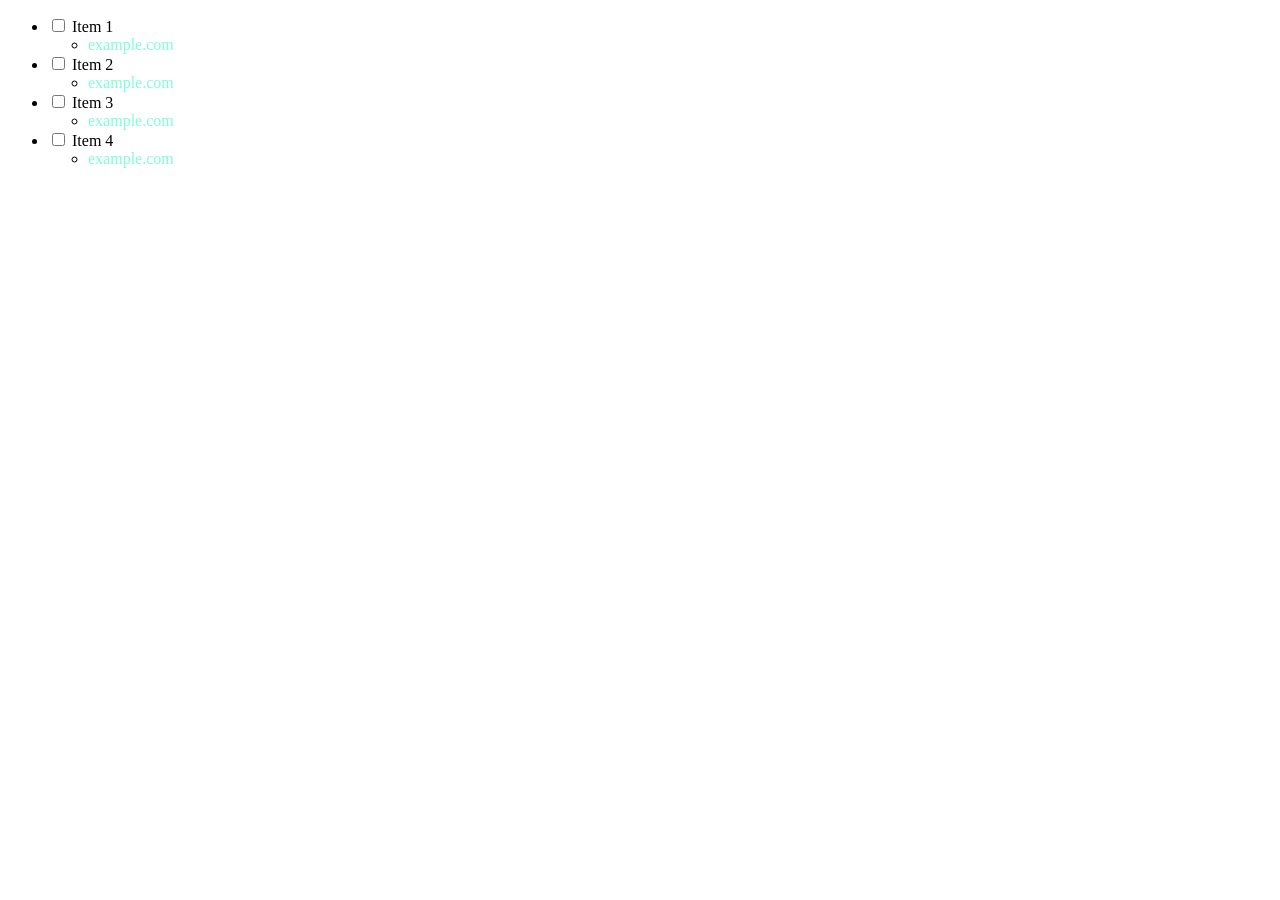
<file: CSS/Basic CSS/Stylized Todo List (Lab)/index.html>
<!DOCTYPE html>
<html lang="en">

  <head>
    <meta charset="UTF-8">
    <meta name="viewport" content="width=device-width, initial-scale=1.0">
    <title>Stylized Todo List Lab</title>
    <link rel="stylesheet" href="style.css">
  </head>

  <body>
    <ul class="todo-list">
      <li>
        <input type="checkbox" name="" id="cbInput">
        <label for="cbInput">Item 1</label>
        <ul class="sub-item">
          <li><a href="https://www.example.com" class="sub-item-link" target="_blank">example.com</a></li>
        </ul>
      </li>
      <li>
        <input type="checkbox" name="" id="cbInput">
        <label for="cbInput">Item 2</label>
        <ul class="sub-item">
          <li><a href="https://www.example.com" class="sub-item-link" target="_blank">example.com</a></li>
        </ul>
      </li>
      <li>
        <input type="checkbox" name="" id="cbInput">
        <label for="cbInput">Item 3</label>
        <ul class="sub-item">
          <li><a href="https://www.example.com" class="sub-item-link" target="_blank">example.com</a></li>
        </ul>
      </li>
      <li>
        <input type="checkbox" name="" id="cbInput">
        <label for="cbInput">Item 4</label>
        <ul class="sub-item">
          <li><a href="https://www.example.com" class="sub-item-link" target="_blank">example.com</a></li>
        </ul>
      </li>
    </ul>
  </body>

</html>
</file>
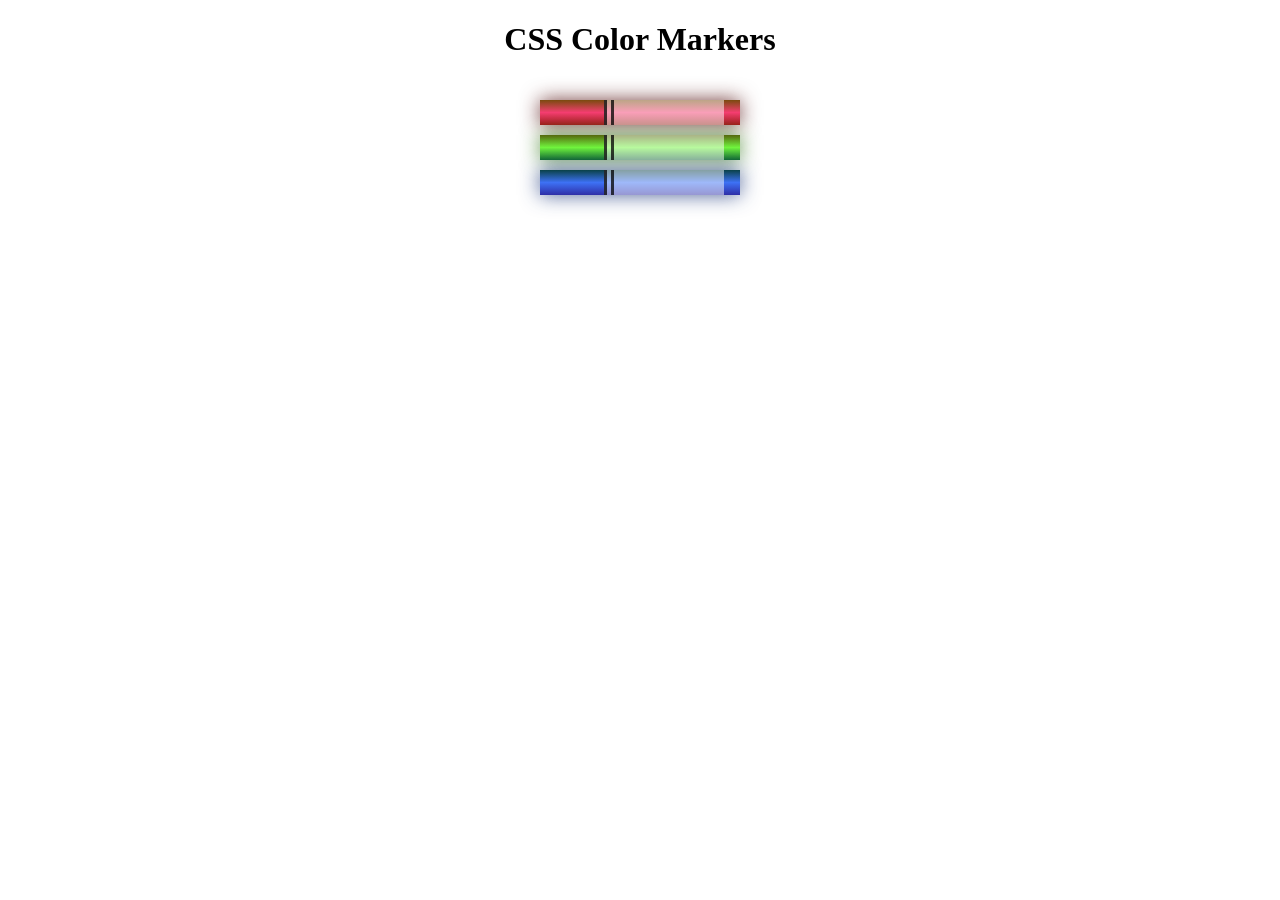
<file: CSS/Colors/Build A Set of Color Markers (workshop)/index.html>
<!DOCTYPE html>
<html lang="en">

  <head>
    <meta charset="UTF-8">
    <meta name="viewport" content="width=device-width, initial-scale=1.0">
    <title>Document</title>
    <link rel="stylesheet" href="styles.css">
  </head>

  <body>
    <h1>CSS Color Markers</h1>
    <div class="container">
      <div class="red marker">
        <div class="cap"></div>
        <div class="sleeve"></div>
      </div>
      <div class="green marker">
        <div class="cap"></div>
        <div class="sleeve"></div>
      </div>
      <div class="blue marker">
        <div class="cap"></div>
        <div class="sleeve"></div>
      </div>
    </div>
  </body>

</html>
</file>
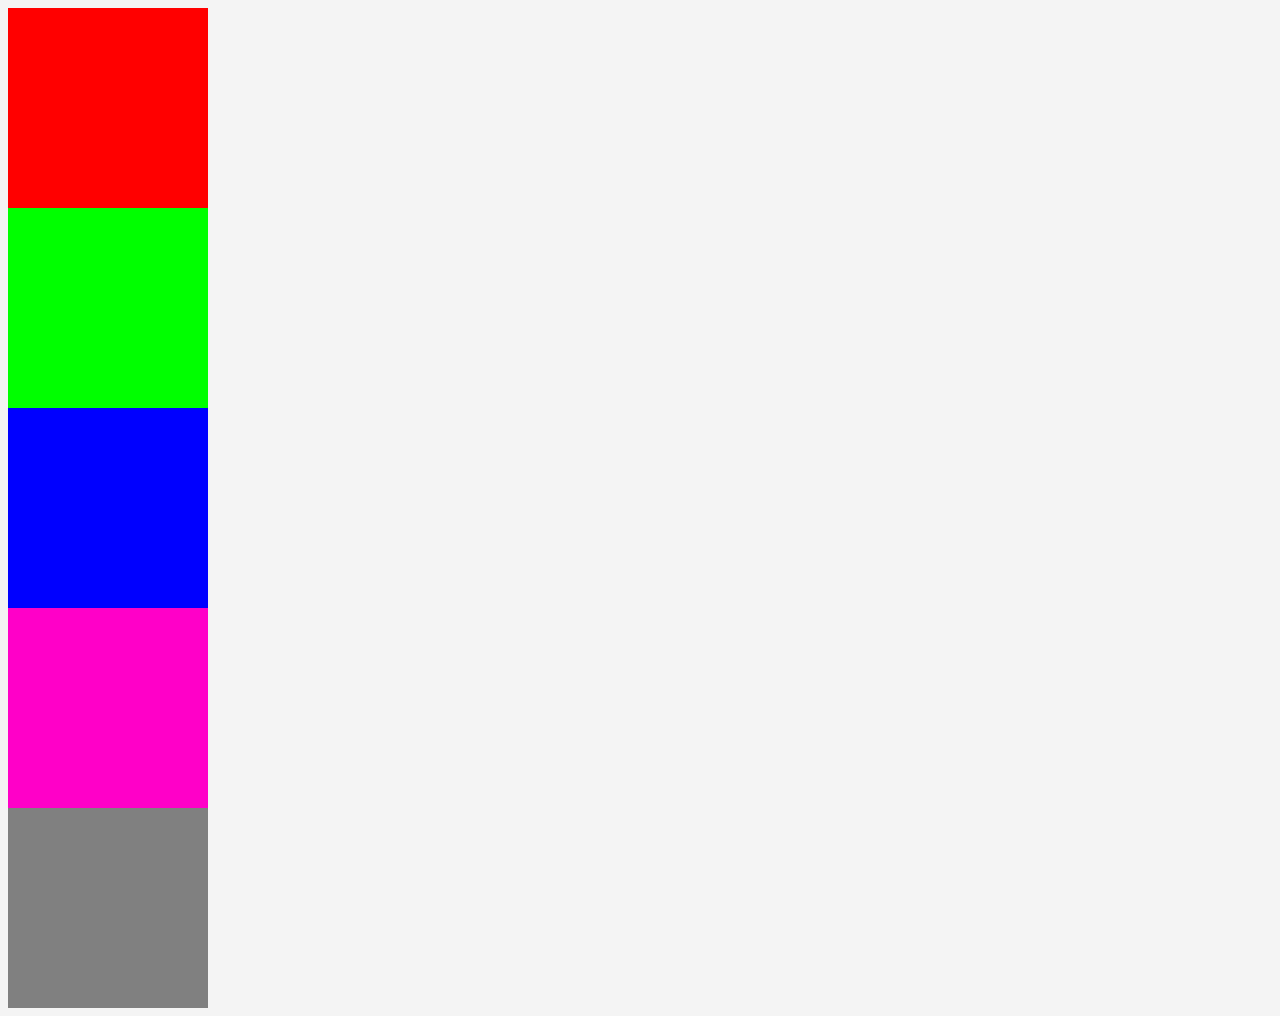
<file: CSS/Colors/Design a Set of Colored Boxes (lab)/index.html>
<!DOCTYPE html>
<html lang="en">

  <head>
    <meta charset="UTF-8">
    <meta name="viewport" content="width=device-width, initial-scale=1.0">
    <title>Document</title>
    <link rel="stylesheet" href="styles.css">
  </head>

  <body>
    <div class="color-grid">
      <div class="color-box color1"></div>
      <div class="color-box color2"></div>
      <div class="color-box color3"></div>
      <div class="color-box color4"></div>
      <div class="color-box color5"></div>
    </div>
  </body>

</html>
</file>
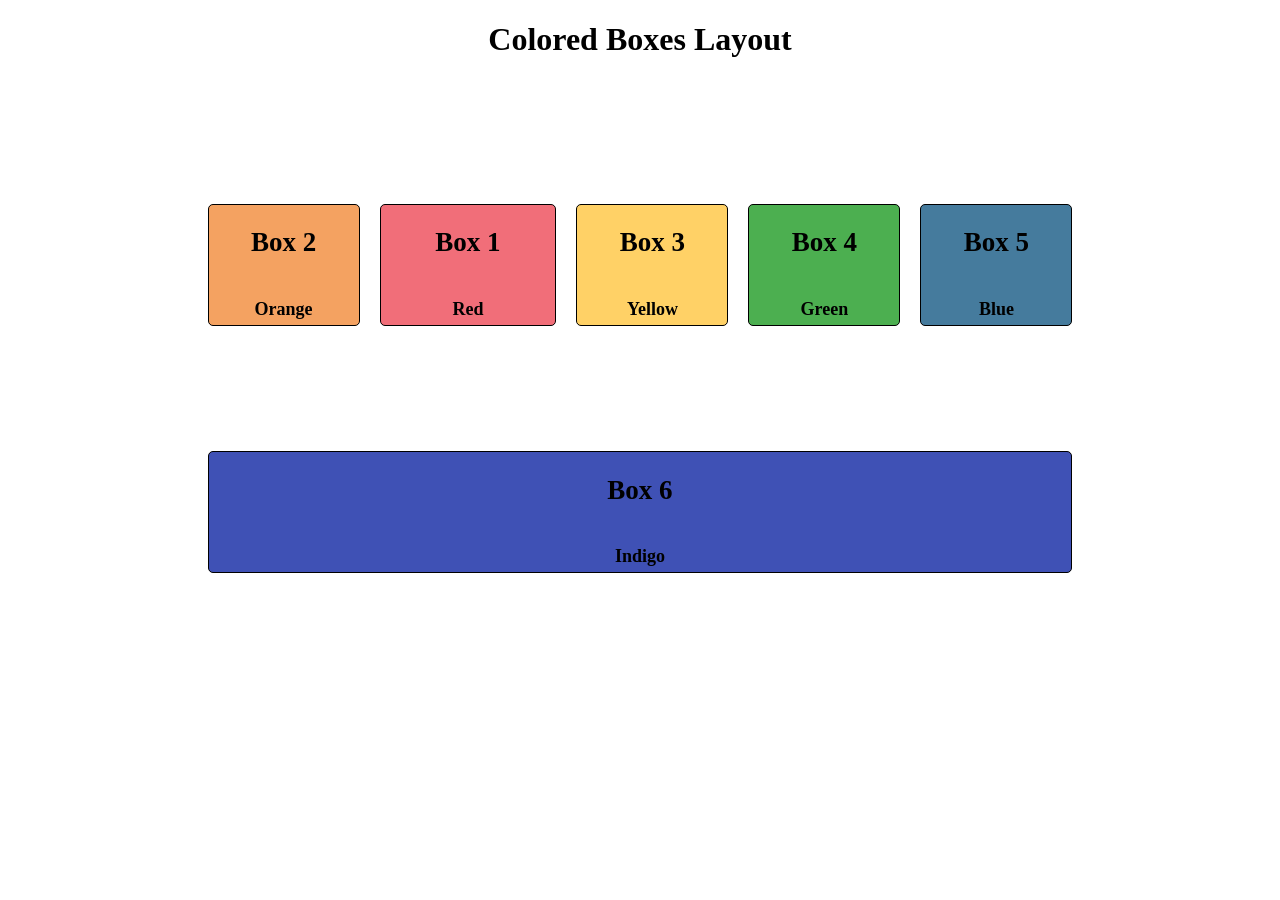
<file: CSS/FlexBox/Build a Set of Colorful Boxes (Workshop)/index.html>
<!DOCTYPE html>
<html lang="en">

  <head>
    <meta charset="UTF-8">
    <meta name="viewport" content="width=device-width, initial-scale=1.0">
    <title>Colored Boxes</title>
    <link rel="stylesheet" href="styles.css">
  </head>

  <body>
    <header>
      <h1>Colored Boxes Layout</h1>
    </header>
    <div class="flex-container">
      <div class="box box1">
        <h2>Box 1</h2>
        <p>Red</p>
      </div>
      <div class="box box2">
        <h2>Box 2</h2>
        <p>Orange</p>
      </div>
      <div class="box box3">
        <h2>Box 3</h2>
        <p>Yellow</p>
      </div>
      <div class="box box4">
        <h2>Box 4</h2>
        <p>Green</p>
      </div>
      <div class="box box5">
        <h2>Box 5</h2>
        <p>Blue</p>
      </div>
      <div class="box box6">
        <h2>Box 6</h2>
        <p>Indigo</p>
      </div>
    </div>
  </body>

</html>
</file>
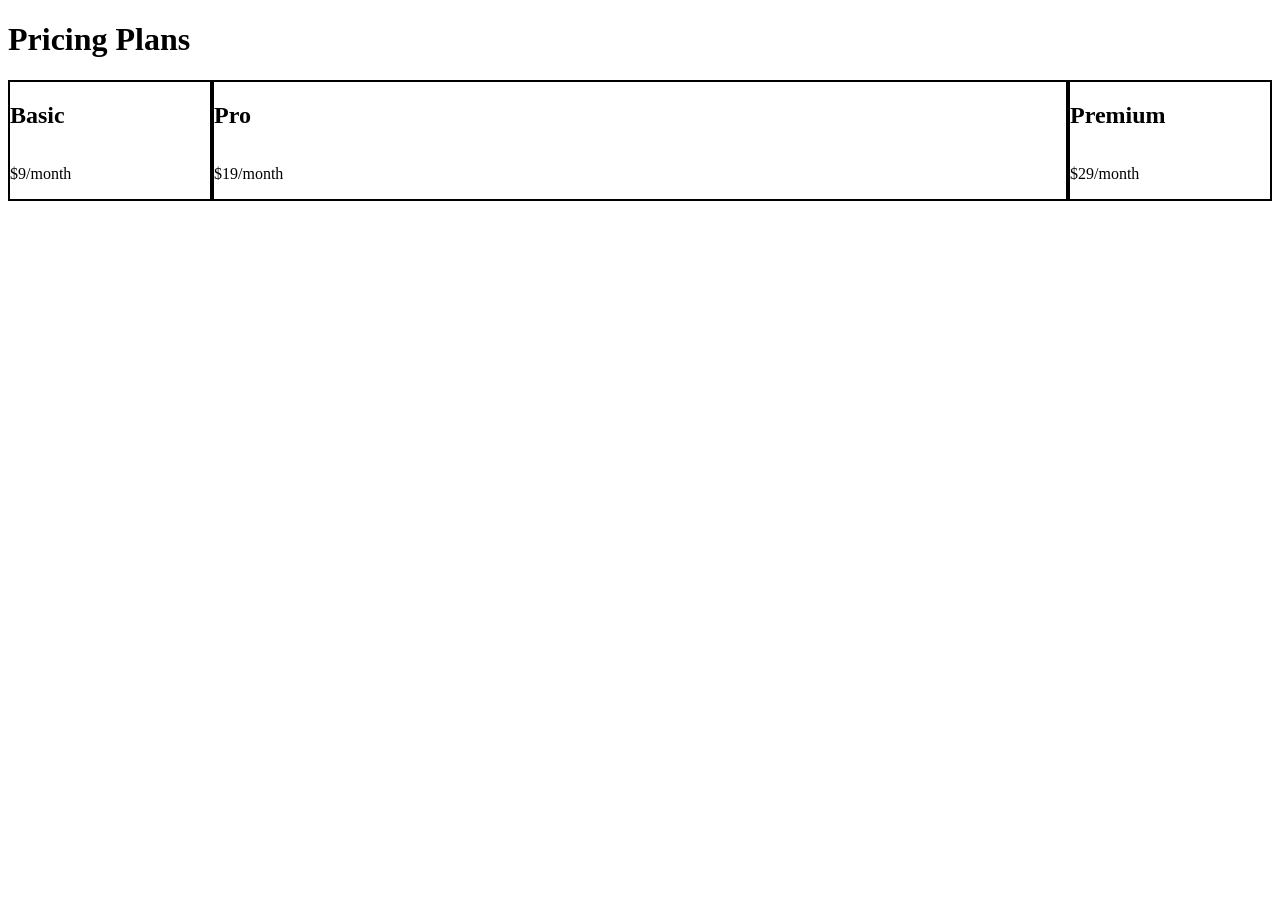
<file: CSS/FlexBox/Design a Pricing Plans Layout Page (lab)/index.html>
<!DOCTYPE html>
<html lang="en">

  <head>
    <meta charset="UTF-8">
    <meta name="viewport" content="width=device-width, initial-scale=1.0">
    <title>Pricing Plans Layout Page</title>
    <link rel="stylesheet" href="styles.css">
  </head>

  <body>
    <h1>Pricing Plans</h1>
    <div class="pricing-container">
      <div class="pricing-card basic-plan">
        <h2>Basic</h2>
        <p>$9/month</p>
      </div>
      <div class="pricing-card pro-plan">
        <h2>Pro</h2>
        <p>$19/month</p>
      </div>
      <div class="pricing-card premium-plan">
        <h2>Premium</h2>
        <p>$29/month</p>
      </div>
    </div>
  </body>

</html>
</file>
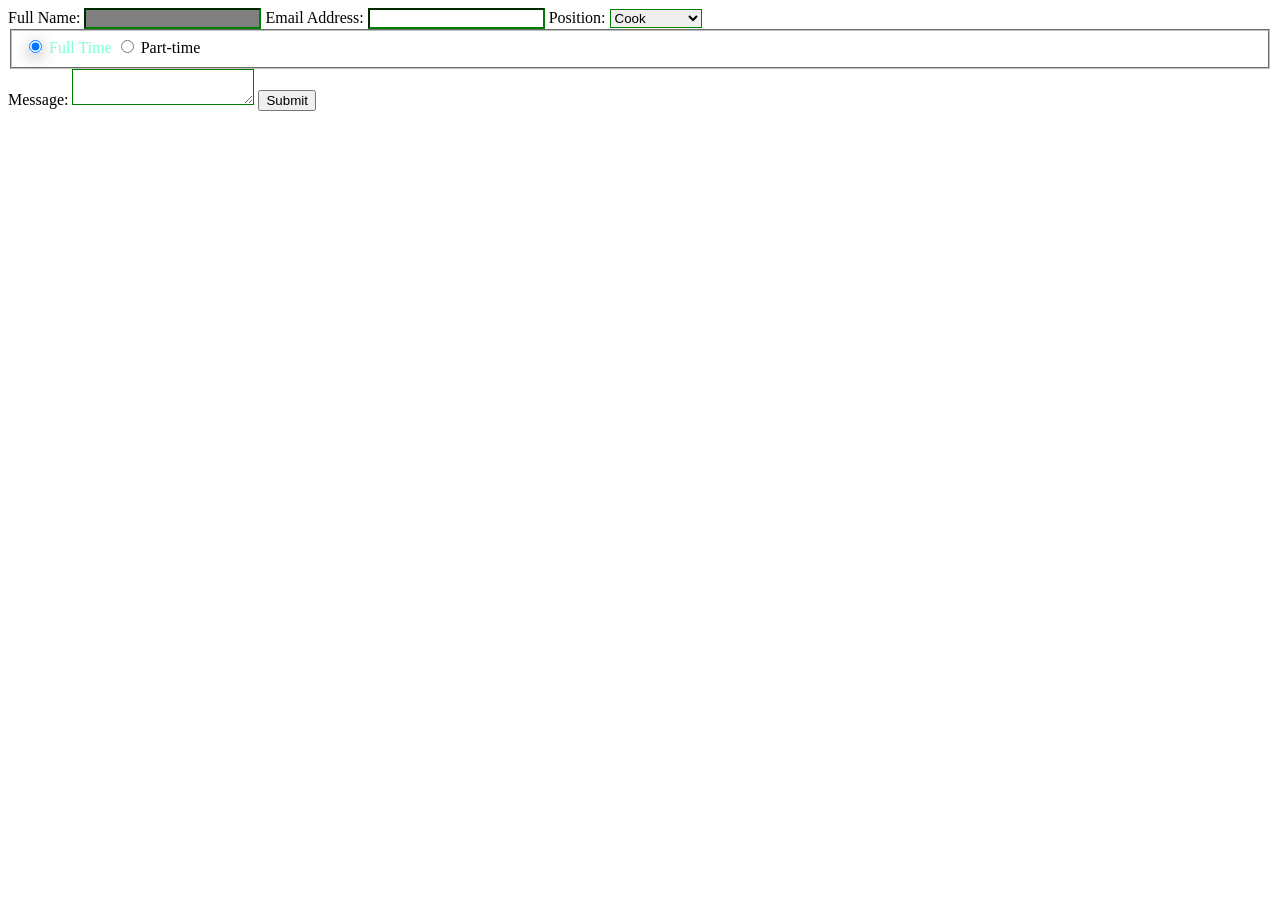
<file: CSS/Psuedo Classes and Elements/Build a Job Application Form (Lab)/index.html>
<!DOCTYPE html>
<html lang="en">

  <head>
    <meta charset="UTF-8">
    <meta name="viewport" content="width=device-width, initial-scale=1.0">
    <title>Document</title>
    <link rel="stylesheet" href="styles.css">
  </head>

  <body>
    <div class="container">
      <form action="">
        <label for="name">Full Name: </label>
        <input type="text" name="" id="name">
        <label for="email">Email Address: </label>
        <input type="email" name="" id="email">
        <label for="position">Position: </label>
        <select name="" id="position">
          <option value="cook">Cook</option>
          <option value="dishwasher">Dishwasher</option>
        </select>
        <fieldset class="radio-group">
          <input type="radio" name="availability" id="fulltime" checked>
          <label for="fulltime">Full Time</label>
          <input type="radio" name="availability" id="parttime">
          <label for="parttime">Part-time</label>
        </fieldset>
        <label for="message">Message: </label>
        <textarea name="" id="message"></textarea>
        <button type="submit">Submit</button>
      </form>
    </div>
  </body>

</html>
</file>
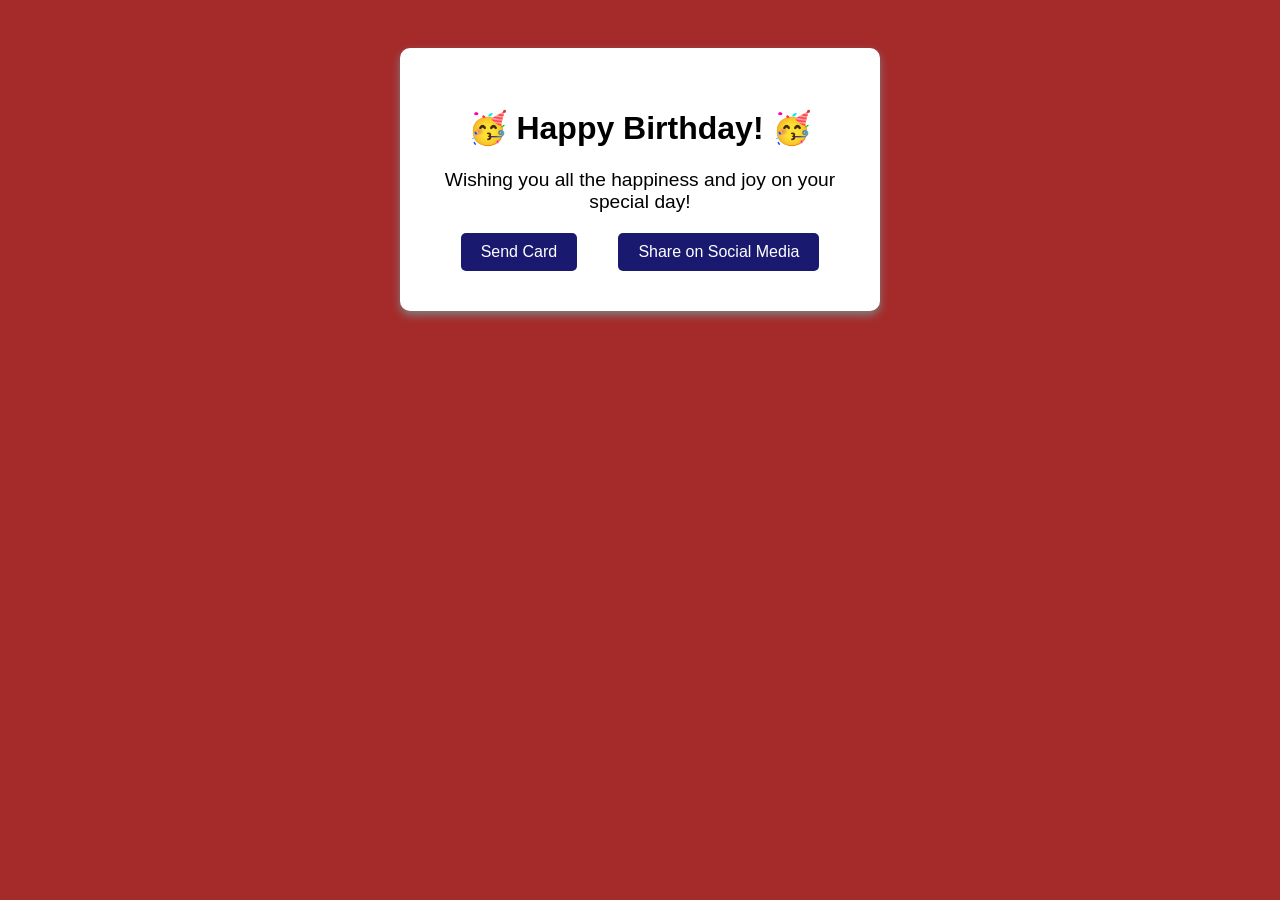
<file: CSS/Psuedo Classes and Elements/Design a Greeting Card (Workshop)/index.html>
<!DOCTYPE html>
<html lang="en">

<head>
    <meta charset="UTF-8">
    <meta name="viewport" content="width=device-width, initial-scale=1.0">
    <title>Document</title>
    <link rel="stylesheet" href="styles.css">
</head>

<body>
    <div id="greeting-card" class="card">
        <h1>Happy Birthday!</h1>
        <p class="message">Wishing you all the happiness and joy on your special day!</p>
        <div class="card-links">
            <a href="#send" class="send-link">Send Card</a>
            <a href="#share" class="share-link">Share on Social Media</a>
        </div>
    </div>
    <section id="send">
        <h2>Sending your card...</h2>
        <p>Card successfully sent to your recipient!</p>
    </section>
    <section id="share">
        <h2>Sharing your card...</h2>
        <p>Your card was shared on social media!</p>
    </section>
</body>

</html>
</file>
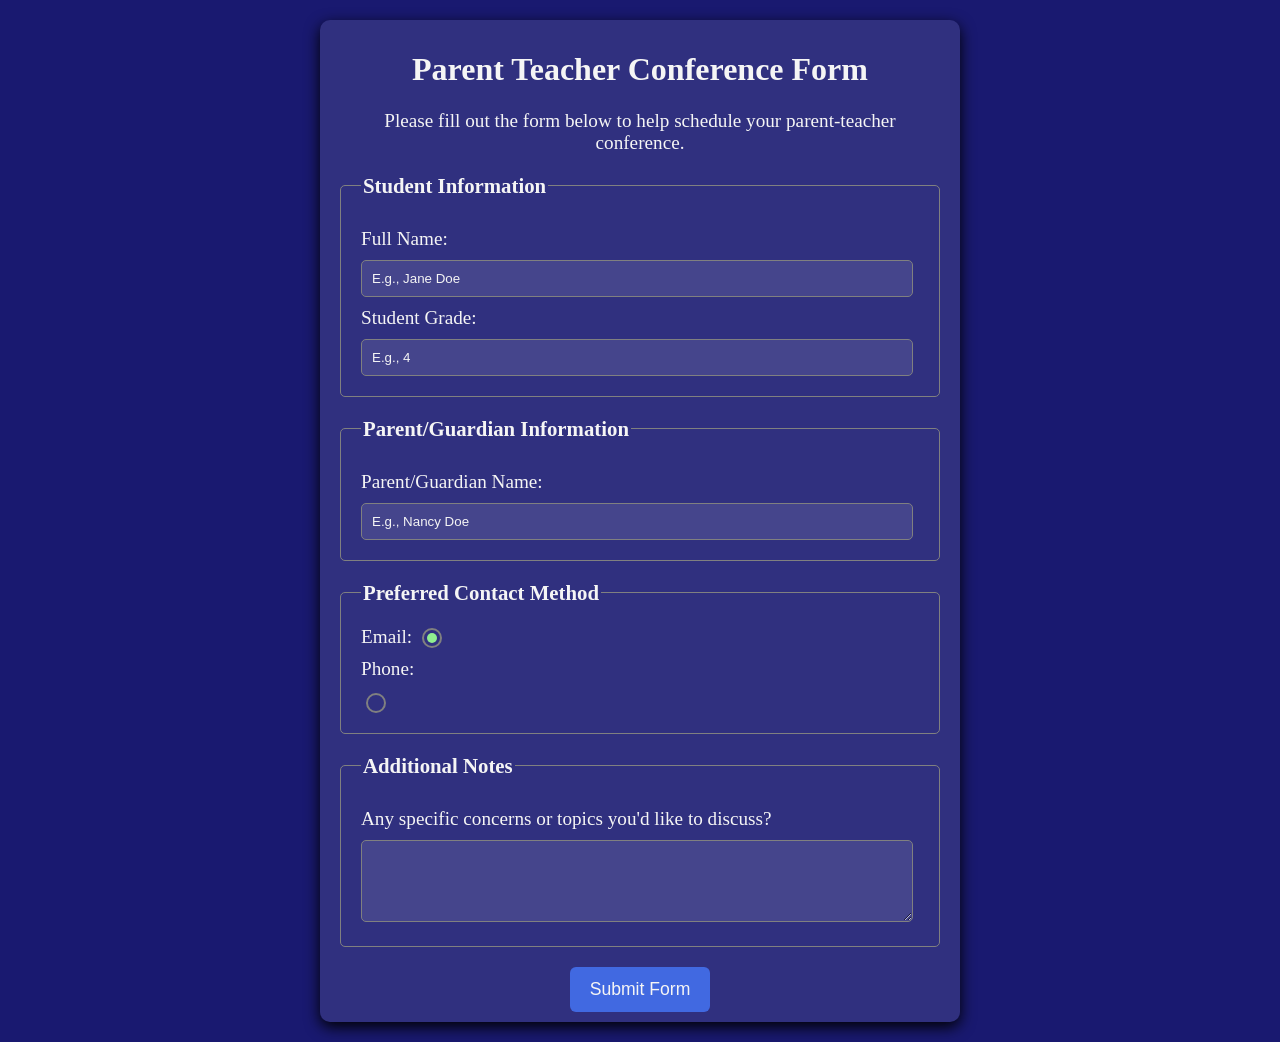
<file: CSS/Psuedo Classes and Elements/Parent Teacher Conference (Workshop)/index.html>
<!DOCTYPE html>
<html lang="en">

  <head>
    <meta charset="UTF-8">
    <meta name="viewport" content="width=device-width, initial-scale=1.0">
    <title>Document</title>
    <link rel="stylesheet" href="styles.css">
  </head>

  <body>
    <main class="container">
      <h1 class="title center">Parent Teacher Conference Form</h1>
      <p class="description center">Please fill out the form below to help schedule your parent-teacher conference.
      </p>
      <form action="">
        <fieldset>
          <legend>Student Information</legend>
          <label for="student-name">Full Name: </label>
          <input type="text" name="student-name" id="student-name" placeholder="E.g., Jane Doe" required>
          <label for="grade">Student Grade: </label>
          <input type="number" name="grade" id="grade" placeholder="E.g., 4" required>
        </fieldset>
        <fieldset>
          <legend>Parent/Guardian Information</legend>
          <label for="parent-name">Parent/Guardian Name: </label>
          <input type="text" name="parent-name" id="parent-name" placeholder="E.g., Nancy Doe" required>
        </fieldset>
        <fieldset>
          <legend>Preferred Contact Method</legend>
          <label for="email" class="contact-method">Email: </label>
          <input type="radio" name="contact-method" id="email" value="email" class="contact-method-radio-btn" checked>
          <label for="phone">Phone: </label>
          <input type="radio" name="contact-method" id="phone" value="phone" class="contact-method-radio-btn">
        </fieldset>
        <fieldset>
          <legend>Additional Notes</legend>
          <label for="notes">Any specific concerns or topics you'd like to discuss?</label>
          <textarea name="notes" id="notes" rows="4" cols="50"></textarea>
        </fieldset>
        <button class="submit-btn" type="submit">Submit Form</button>
      </form>
    </main>
  </body>

</html>
</file>
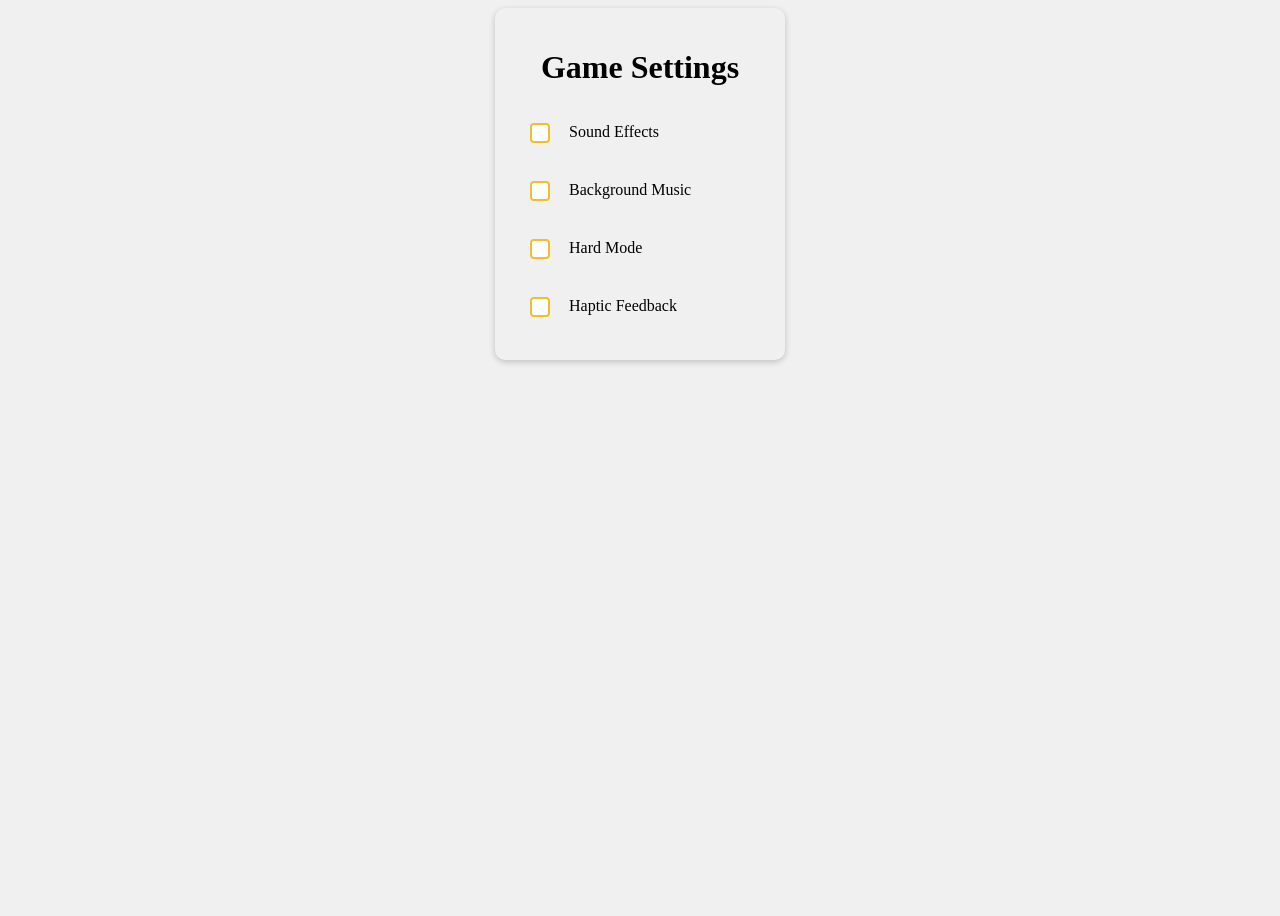
<file: CSS/Styling Forms/Build a Game Settings Panel (workshop)/index.html>
<!DOCTYPE html>
<html lang="en">

  <head>
    <meta charset="UTF-8">
    <meta name="viewport" content="width=device-width, initial-scale=1.0">
    <title>Document</title>
    <link rel="stylesheet" href="styles.css">
  </head>

  <body>
    <div class="settings-card">
      <h1>Game Settings</h1>
      <label><input type="checkbox" name=""> Sound Effects</label>
      <label><input type="checkbox" name=""> Background Music</label>
      <label><input type="checkbox" name=""> Hard Mode</label>
      <label><input type="checkbox" name=""> Haptic Feedback</label>
    </div>
  </body>

</html>
</file>
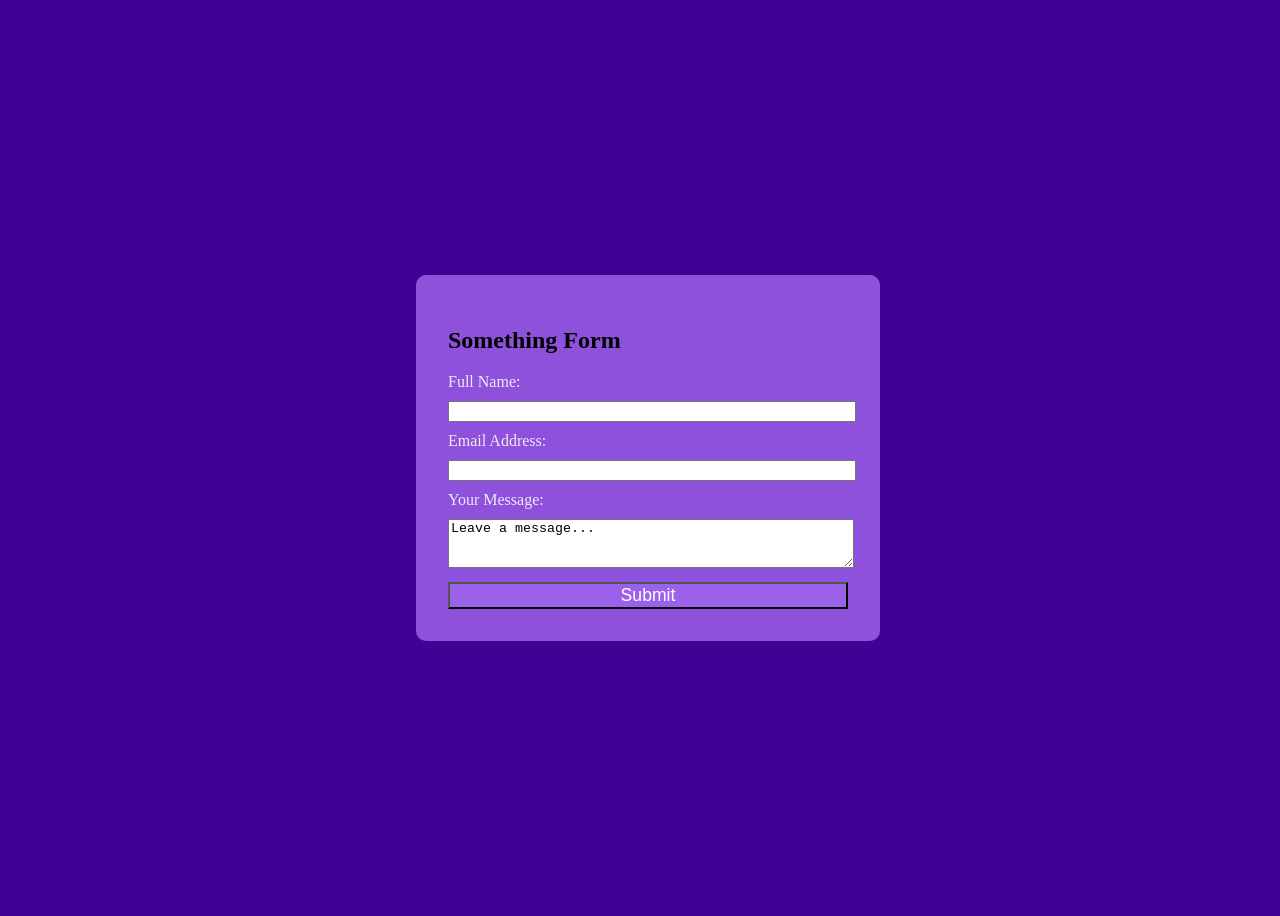
<file: CSS/Styling Forms/Design a contact form (lab)/index.html>
<!DOCTYPE html>
<html lang="en">

  <head>
    <meta charset="UTF-8">
    <meta name="viewport" content="width=device-width, initial-scale=1.0">
    <title>Document</title>
    <link rel="stylesheet" href="styles.css">
  </head>

  <body>
    <div class="form-container">
      <form action="">
        <h2>Something Form</h2>
        <label for="full-name">Full Name: </label>
        <input type="text" name="full-name" id="full-name" required>
        <label for="email">Email Address: </label>
        <input type="email" name="email" id="email" required>
        <label for="message">Your Message: </label>
        <textarea name="message" id="message" rows="3" cols="30" required>Leave a message...</textarea>
        <button type="submit">Submit</button>
      </form>
    </div>
  </body>

</html>
</file>
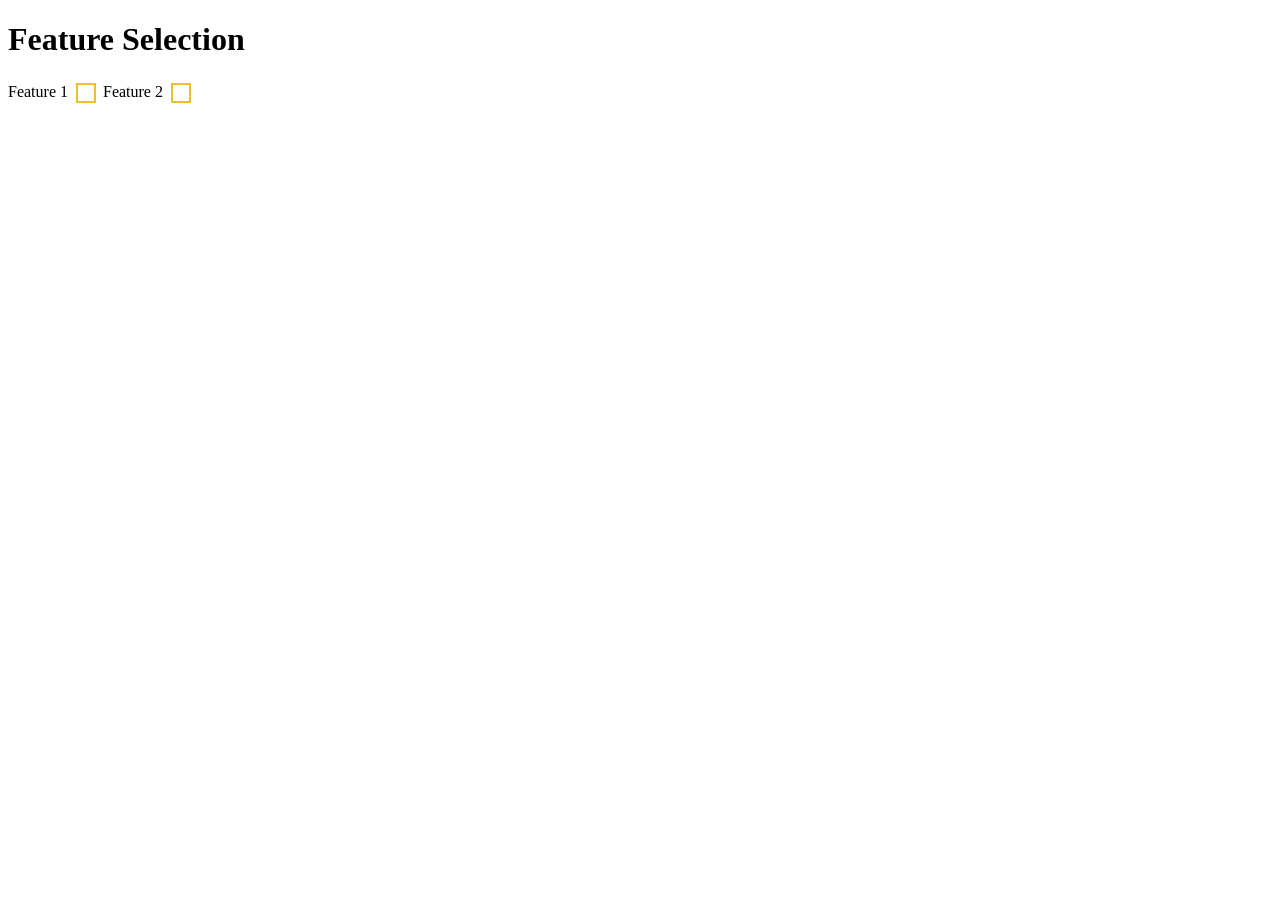
<file: CSS/Styling Forms/Design a Feature Selections Page (Lab)/index.html>
<!DOCTYPE html>
<html lang="en">

  <head>
    <meta charset="UTF-8">
    <meta name="viewport" content="width=device-width, initial-scale=1.0">
    <title>Document</title>
    <link rel="stylesheet" href="styles.css">
  </head>

  <body>
    <h1>Feature Selection</h1>
    <div class="feature-card-container">
      <label for="" class="feature-card"> Feature 1
        <input type="checkbox" name="" id="">
      </label>
      <label for="" class="feature-card"> Feature 2
        <input type="checkbox" name="" id="">
      </label>
    </div>
  </body>

</html>
</file>
<file: CSS/Basic CSS/Stylized Todo List (Lab)/style.css>
a {
  text-decoration: none;
}

a:hover {
  color: bisque;
}

a:link {
  color: aquamarine;
}

a:visited {
  color: blueviolet;
}

a:focus {
  outline: 1px solid blueviolet;
}

a:active {
  color: brown;
}
</file>
<file: CSS/Colors/Build A Set of Color Markers (workshop)/styles.css>
h1 {
  text-align: center;
}

.container {
  background-color: rgb(255, 255, 255);
  padding: 10px 0px;
}

.marker {
  height: 25px;
  width: 200px;
  margin: 10px auto;
}

.cap {
  width: 60px;
  height: 25px;
}

.sleeve {
  width: 110px;
  height: 25px;
  background-color: rgba(255, 255, 255, 0.5);
  border-left: 10px double rgba(0, 0, 0, 0.75);
}

.cap,
.sleeve {
  display: inline-block;
}

.red {
  background: linear-gradient(rgb(122, 74, 14), rgb(245, 62, 113), rgb(162, 27, 27));
  box-shadow: 0 0 20px 0 rgba(83, 14, 14, 0.8);
}

.green {
  background: linear-gradient(#55680D, #71F53E, #116C31);
  box-shadow: 0 0 20px 0 #3B7E20CC;
}

.blue {
  background: linear-gradient(hsl(186, 76%, 16%), hsl(223, 90%, 60%), hsl(240, 56%, 42%));
  box-shadow: 0 0 20px 0 hsl(223, 59%, 31%, 0.8);
}
</file>
<file: CSS/Colors/Design a Set of Colored Boxes (lab)/styles.css>
body {
  background-color: #f4f4f4;
}

.color-box {
  width: 200px;
  height: 200px;
}

.color1 {
  background-color: #ff0000;
}

.color2 {
  background-color: rgb(0, 255, 0);
}

.color3 {
  background-color: blue;
}

.color4 {
  background-color: hsl(313, 100%, 50%);
}

.color5 {
  background-color: gray;
}
</file>
<file: CSS/FlexBox/Build a Set of Colorful Boxes (Workshop)/styles.css>
h1 {
  text-align: center;
  margin-bottom: 10px;
}

.box {
  max-height: 120px;
  color: #000;
  border: 1px solid #000;
  display: flex;
  flex: 0 0 150px;
  flex-direction: column;
  align-items: center;
  margin: 10px;
  font-weight: bold;
  font-size: 1.125rem;
  border-radius: 5px;
  order: 0;
}

.flex-container {
  display: flex;
  flex-wrap: wrap;
  width: 70%;
  height: 600px;
  padding: 10px;
  margin: 20px auto;
  align-content: space-evenly;
}

.box1 {
  background: #f16e79;
  order: 1;
  flex-grow: 1;
}

.box2 {
  background: #f4a261;
  order: 0;
}

.box3 {
  background: #ffd166;
  order: 2;
  flex-shrink: 3;
}

.box4 {
  background: #4CAF50;
  order: 3;
}

.box5 {
  background: #457b9d;
  order: 4;
}

.box6 {
  background: #3f51b5;
  order: 5;
  flex-grow: 1;
}
</file>
<file: CSS/FlexBox/Design a Pricing Plans Layout Page (lab)/styles.css>
.pricing-container {
  display: flex;
  flex-wrap: wrap;
}

.pricing-card {
  display: flex;
  flex-direction: column;
  justify-content: space-between;
  flex: 0 0 200px;
  border: 2px solid black;
}

.basic-plan {
  order: 0;
}

.pro-plan {
  order: 1;
  flex-grow: 2;
}

.premium-plan {
  order: 2;
}
</file>
<file: CSS/Psuedo Classes and Elements/Build a Job Application Form (Lab)/styles.css>
input:focus,
textarea:focus {
  border-color: midnightblue;
  outline: none;
}

input:invalid,
select:invalid,
textarea:invalid {
  border-color: red;
}

input:valid,
select:valid,
textarea:valid {
  border-color: green;
}

button:hover {
  background-color: #333;
  color: white;
}

.radio-group input[type="radio"]:checked {
  border-color: aquamarine;
  background-color: #333;
  box-shadow: 0 4px 15px rgba(0, 0, 0, 0.3);
}

.radio-group input[type="radio"]:checked+label {
  color: aquamarine;
}

input:first-of-type {
  background-color: gray;
}
</file>
<file: CSS/Psuedo Classes and Elements/Design a Greeting Card (Workshop)/styles.css>
body {
    font-family: Arial, Helvetica, sans-serif;
    padding: 40px;
    text-align: center;
    background-color: brown;
}

.card {
    background-color: white;
    max-width: 400px;
    padding: 40px;
    margin: 0 auto;
    border-radius: 10px;
    box-shadow: 0 4px 8px gray;
    transition: transform 0.3s, background-color 0.3s ease;
}

.card:hover {
    background-color: khaki;
    transform: scale(1.1);
}

h1::before {
    content: "🥳 "
}


h1::after {
    content: " 🥳"
}

.message {
    font-size: 1.2em;
    margin-bottom: 20px;
}

.card-links {
    margin-top: 20px;
    display: flex;
    justify-content: space-around;
}

.card-links a {
    text-decoration: none;
    font-size: 1em;
    padding: 10px 20px;
    border-radius: 5px;
    color: white;
    background-color: midnightblue;
    transition: background-color 0.3s ease;
}

.card-links a:hover {
    background-color: orangered;
}

.card-links a:active {
    background-color: midnightblue;
}

.card-links a:focus {
    outline: 2px solid yellow;
}

.card-links a:visited {
    color: crimson;
}

section {
    margin: 20px auto;
    max-width: 600px;
    background-color: whitesmoke;
    padding: 20px;
    border-radius: 10px;
    display: none;
}

section:hover {
    transform: skewX(10deg);
}

section:target {
    display: block;
}
</file>
<file: CSS/Psuedo Classes and Elements/Parent Teacher Conference (Workshop)/styles.css>
body {
  background-color: midnightblue;
  color: whitesmoke;
}

.container {
  background-color: #ffffff1a;
  width: 80%;
  max-width: 600px;
  border-radius: 10px;
  margin: 20px auto;
  padding: 10px 20px;
  box-shadow: 0 5px 15px black;
}

.center {
  text-align: center;
}

.description {
  font-size: 1.2rem;
}

fieldset {
  border: 1px solid gray;
  border-radius: 5px;
  margin: 20px 0;
  padding: 20px;
}

fieldset legend {
  font-size: 1.3rem;
  font-weight: 600;
}

label {
  font-size: 1.2rem;
}

label:not(.contact-method) {
  display: block;
  margin: 10px 0px;
}

input:not(.contact-method-radio-btn),
textarea {
  background-color: #ffffff1a;
  width: 95%;
  border: 1px solid gray;
  border-radius: 5px;
  padding: 10px;
}

input,
input::placeholder,
textarea {
  color: whitesmoke;
}

.contact-method-radio-btn {
  appearance: none;
  width: 20px;
  height: 20px;
  border-radius: 50%;
  border: 2px solid gray;
  vertical-align: bottom;
}

.contact-method-radio-btn::before {
  display: block;
  content: " ";
  width: 10px;
  height: 10px;
  border-radius: 50%;
  transform: translate(3px, 3px) scale(0);
  transition: all 0.3s ease-in
}

.contact-method-radio-btn:checked::before {
  transform: translate(3px, 3px) scale(1);
  background-color: lightgreen;
}

.submit-btn {
  cursor: pointer;
  background-color: royalblue;
  color: whitesmoke;
  border: none;
  border-radius: 6px;
  padding: 12px 20px;
  font-size: 1.1rem;
  display: block;
  margin: auto;
}

.submit-btn:hover {
  background-color: midnightblue;
}
</file>
<file: CSS/Styling Forms/Build a Game Settings Panel (workshop)/styles.css>
body {
  height: 100vh;
  background-color: #f0f0f0;
  text-align: center;
}

.settings-card {
  max-width: 250px;
  padding: 20px;
  border-radius: 10px;
  box-shadow: 0 2px 6px rgba(0, 0, 0, 0.2);
  margin: auto;
  text-align: left;
}

h1 {
  text-align: center;
}

label {
  display: block;
  margin: 8px auto;
  cursor: pointer;
}

input[type="checkbox"] {
  appearance: none;
  width: 20px;
  height: 20px;
  cursor: pointer;
  border: 2px solid #f1be32;
  border-radius: 4px;
  background-color: white;
  transition: all 0.3s;
  vertical-align: middle;
  margin: 15px;
}

input[type="checkbox"]:checked {
  background-color: #f1be32;
  border-color: #e2a60d;
}

input[type="checkbox"]:checked::after {
  content: "✓";
  display: block;
  text-align: center;
  font-weight: bold;
  color: white;
  line-height: 20px;
}
</file>
<file: CSS/Styling Forms/Design a contact form (lab)/styles.css>
body {
  background-color: #400194;
  width: 100%;
  height: 100vh;
  display: grid;
  place-items: center;
}

.form-container {
  padding: 2rem;
  min-width: 300px;
  width: 400px;
  background-color: #a166eecc;
  border-radius: 10px;
}


label {
  margin: 10px auto;
  color: #ffffffdd;
  display: block;
  width: 100%;
}

input {
  padding: 1px 2px;
  margin-bottom: 10px;
  display: block;
  width: 100%;
}

textarea {
  padding: 1px 2px;
  margin-bottom: 10px;
  width: 100%;
}

button {
  display: block;
  width: 100%;
  padding: 1px 2px;
  background-color: #a166eecc;
  color: #fff;
  font-size: 1.1rem;
}

button:hover {
  background-color: #400194;
}
</file>
<file: CSS/Styling Forms/Design a Feature Selections Page (Lab)/styles.css>
input[type=checkbox] {
  appearance: none;
  border: 2px solid #f1be32;
  height: 20px;
  width: 20px;
  vertical-align: middle;
}

input[type="checkbox"]:checked {
  background-color: #f1be32;
  border-color: #e2a60d;
}

input[type="checkbox"]:checked::after {
  content: "✓";
  display: block;
  text-align: center;
  font-weight: bold;
  color: white;
  line-height: 20px;
}
</file>
